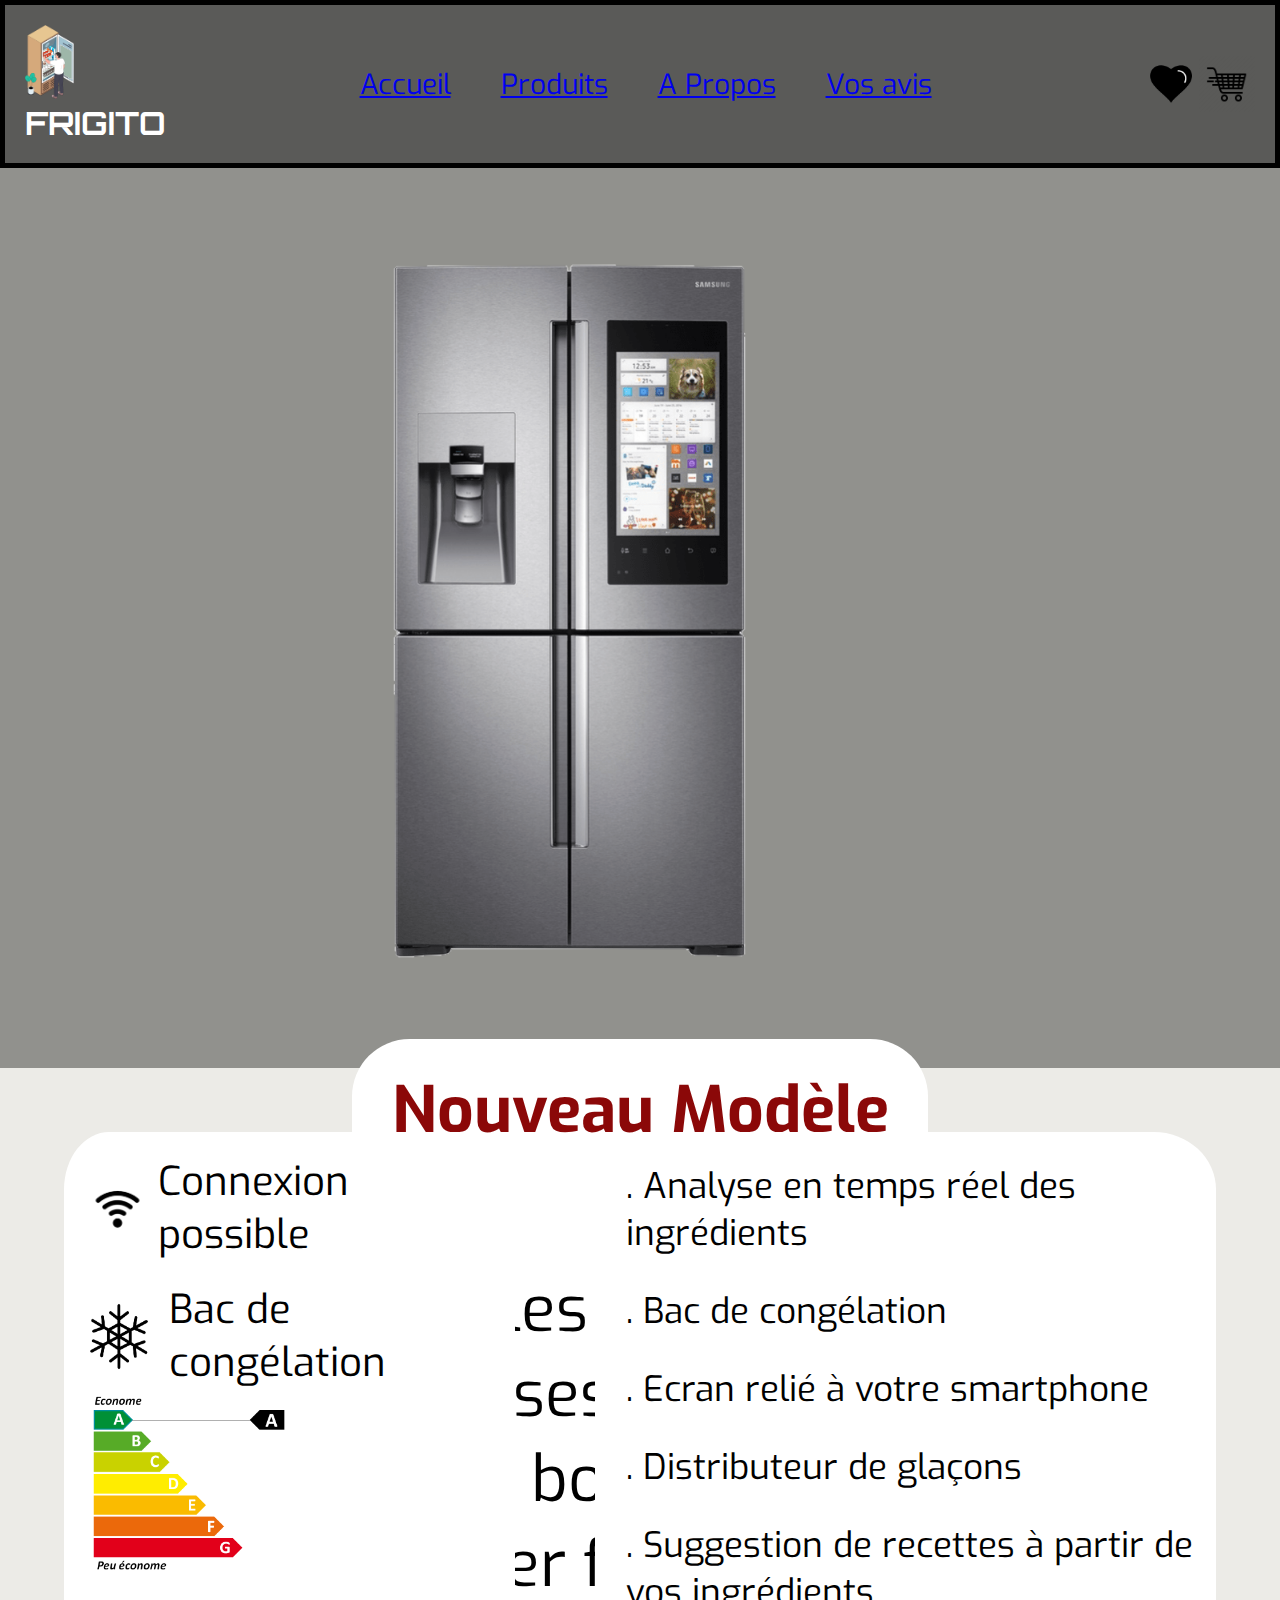
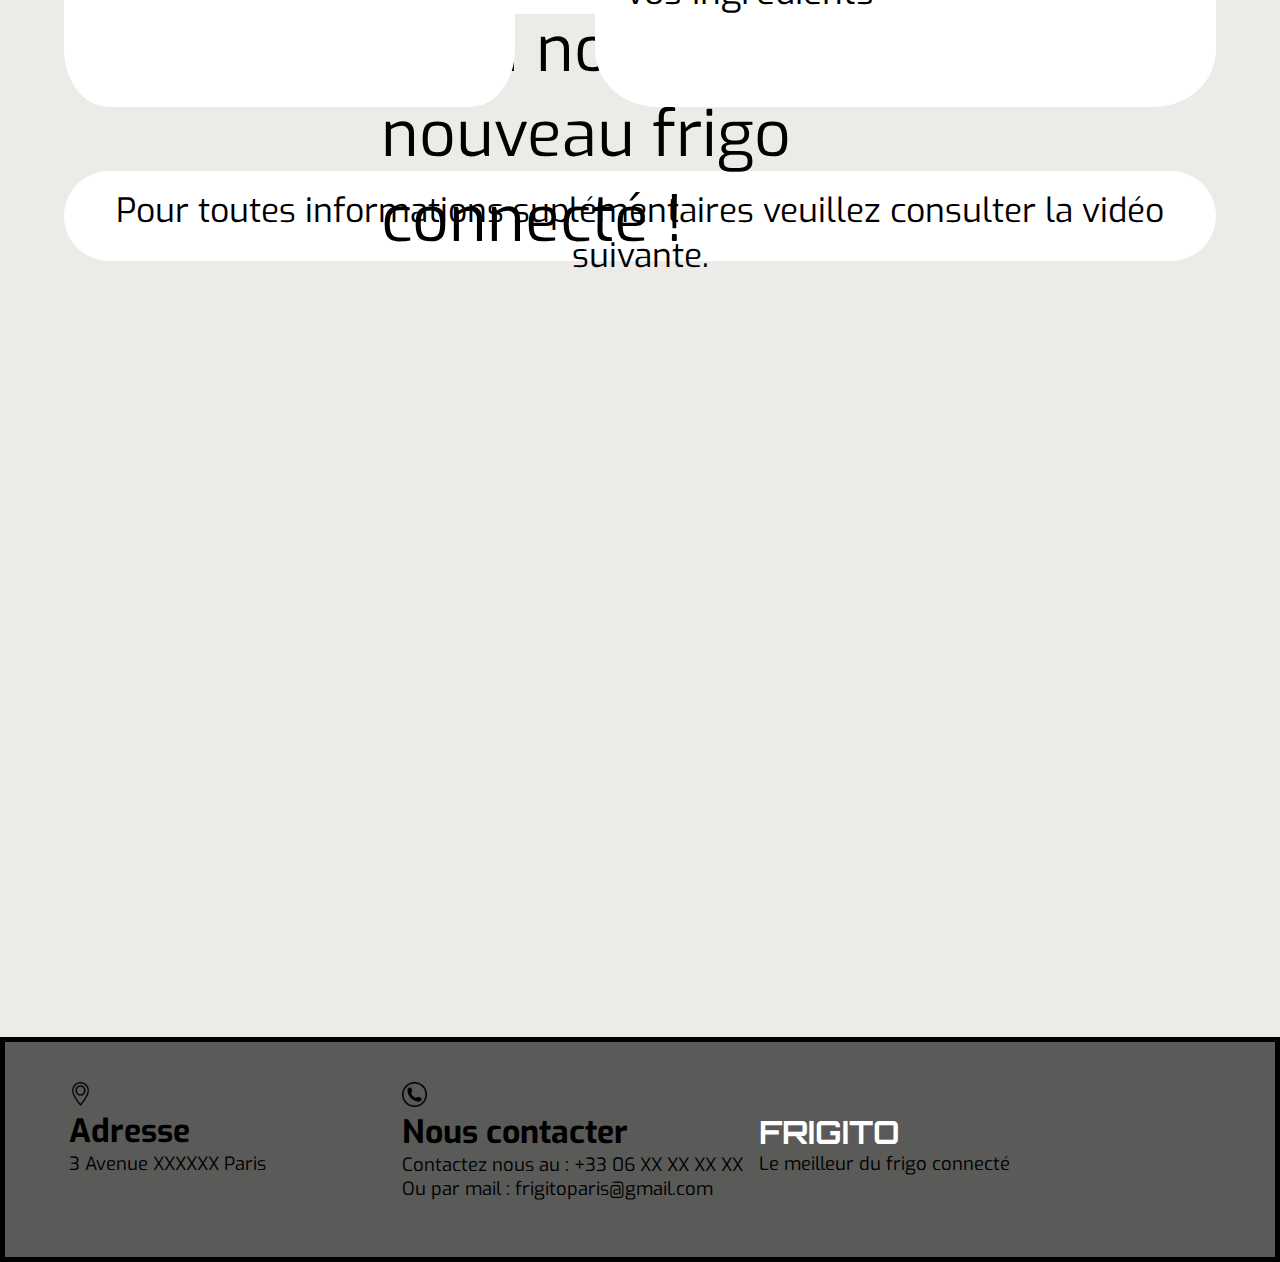
<file: index.html>
<!DOCTYPE html>
<html>
    <head>
        <meta charset="utf-8"/>
        <title> FRIGITO</title> 
        <link rel="preconnect" href="https://fonts.googleapis.com">
        <link rel="preconnect" href="https://fonts.gstatic.com" crossorigin>
        <link href="https://fonts.googleapis.com/css2?family=Exo&display=swap" rel="stylesheet">

        <link rel="preconnect" href="https://fonts.googleapis.com">
        <link rel="preconnect" href="https://fonts.gstatic.com" crossorigin>
        <link href="https://fonts.googleapis.com/css2?family=Orbitron:wght@500&display=swap" rel="stylesheet">
        
        <link rel="stylesheet" href="style.css">

    </head>

    <body>
        <nav class="DébutSite">
            <div class="menu">
                <div class="menu-logo">
                    <img class="logo" src="images/LogoSite.png" alt="logosite">
                    <h1 class="entreprise"> FRIGITO </h1>
                </div>
                <ul class="BoutonNav">
                    <a href="index.html"> Accueil</a>
                    <a href="produits.html"> Produits</a>
                    <a href="apropos.html"> A Propos</a>
                    <a href="vosavis.html"> Vos avis</a>					
                </ul>

                <div class="ImagesMenu"> 
                    <img class="listeenvie" src="images/ListeEnvie.png" alt="listeenvie">
                    <img class="shoppingcart"  src="images/ShoppingCart2.png" alt="panier">
                </div>

            </div>
        </nav>

        <section class="MilieuSite">
            <div class="PremiereLigne">
                <div class="CoteGauche">
                    <img class="ImgHautGauche" src="images/FrigoConnecte.jpg" alt="ImgHautGauche">
                </div>
                <div class="CoteDroit">
                    <p class="TitreModel"> Nouveau Modèle !</p>
                    <p class="p1"> Fini les listes de courses sur un petit bout de papier froissé. Voici notre tout nouveau frigo connecté ! </p>
                </div>
            </div>
            
            <div class="DeuxiemeLigne">
                <div class="CoteGauche">
                    <div class="Wifi"> 
                        <img class="LogoWifi" src="images/LogoWifi.png" alt="Logo Wifi"> 
                        <p class="p3"> Connexion possible </p>
                    </div>
                    <div class="Flocon">
                        <img class="LogoFlocon" src="images/LogoFlocon.png" alt="Logo Flocon">
                        <p class="p4"> Bac de congélation </p>
                    </div>

                    <img class="CharteEnergie" src="images/CharteEnergie.png" alt="Charte Energie">
                </div>
                    
                <div class="CoteDroit">
                    <p class="p5"> . Analyse en temps réel des ingrédients </p>
                    <p class="p5-2"> . Bac de congélation </p>
                    <p class="p5-3"> . Ecran relié à votre smartphone </p>
                    <p class="p5-4"> . Distributeur de glaçons </p>
                    <p class="p5-5"> . Suggestion de recettes à partir de vos ingrédients</p>
                </div>
            </div>

            <div class="TroisiemeLigne">

                <p class="InfosVideo"> Pour toutes informations suplémentaires veuillez consulter la vidéo suivante.</p>
                <iframe class="Video" width="1700" height="772" src="https://www.youtube.com/embed/kt6RJh39bfI" title="Présentation du Family Hub le réfrigérateur contrôleur domotique de Samsung" frameborder="0" allow="accelerometer; autoplay; clipboard-write; encrypted-media; gyroscope; picture-in-picture" allowfullscreen></iframe>
                
            </div>
        </section>

        <footer class="FinSite">
            <div class="Footer">

                <div class="Adresse">
                    <img class="LogoMap" src="images/LogoMap.png" alt="Logo Map">
                    <h1 class="TitreAdresse"> Adresse </h1>
                    <p class="p6"> 3 Avenue XXXXXX Paris</p>
                </div>

                <div class="Contacts">
                    <img class="LogoTel" src="images/LogoTel.png" alt="Logo Téléphone">
                    <h1 class="TitreContacts"> Nous contacter </h1>
                    <p class="p7"> Contactez nous au : +33 06 XX XX XX XX</p>
                    <p class="p8"> Ou par mail : frigitoparis@gmail.com </p>
                </div>

                <div class="Frigito">
                    <h1 class="TitreBoutique"> FRIGITO </h1>
                    <p class="p9"> Le meilleur du frigo connecté </p>
                </div>
            </div>
        </footer>

    </body>
   
</html>
</file>
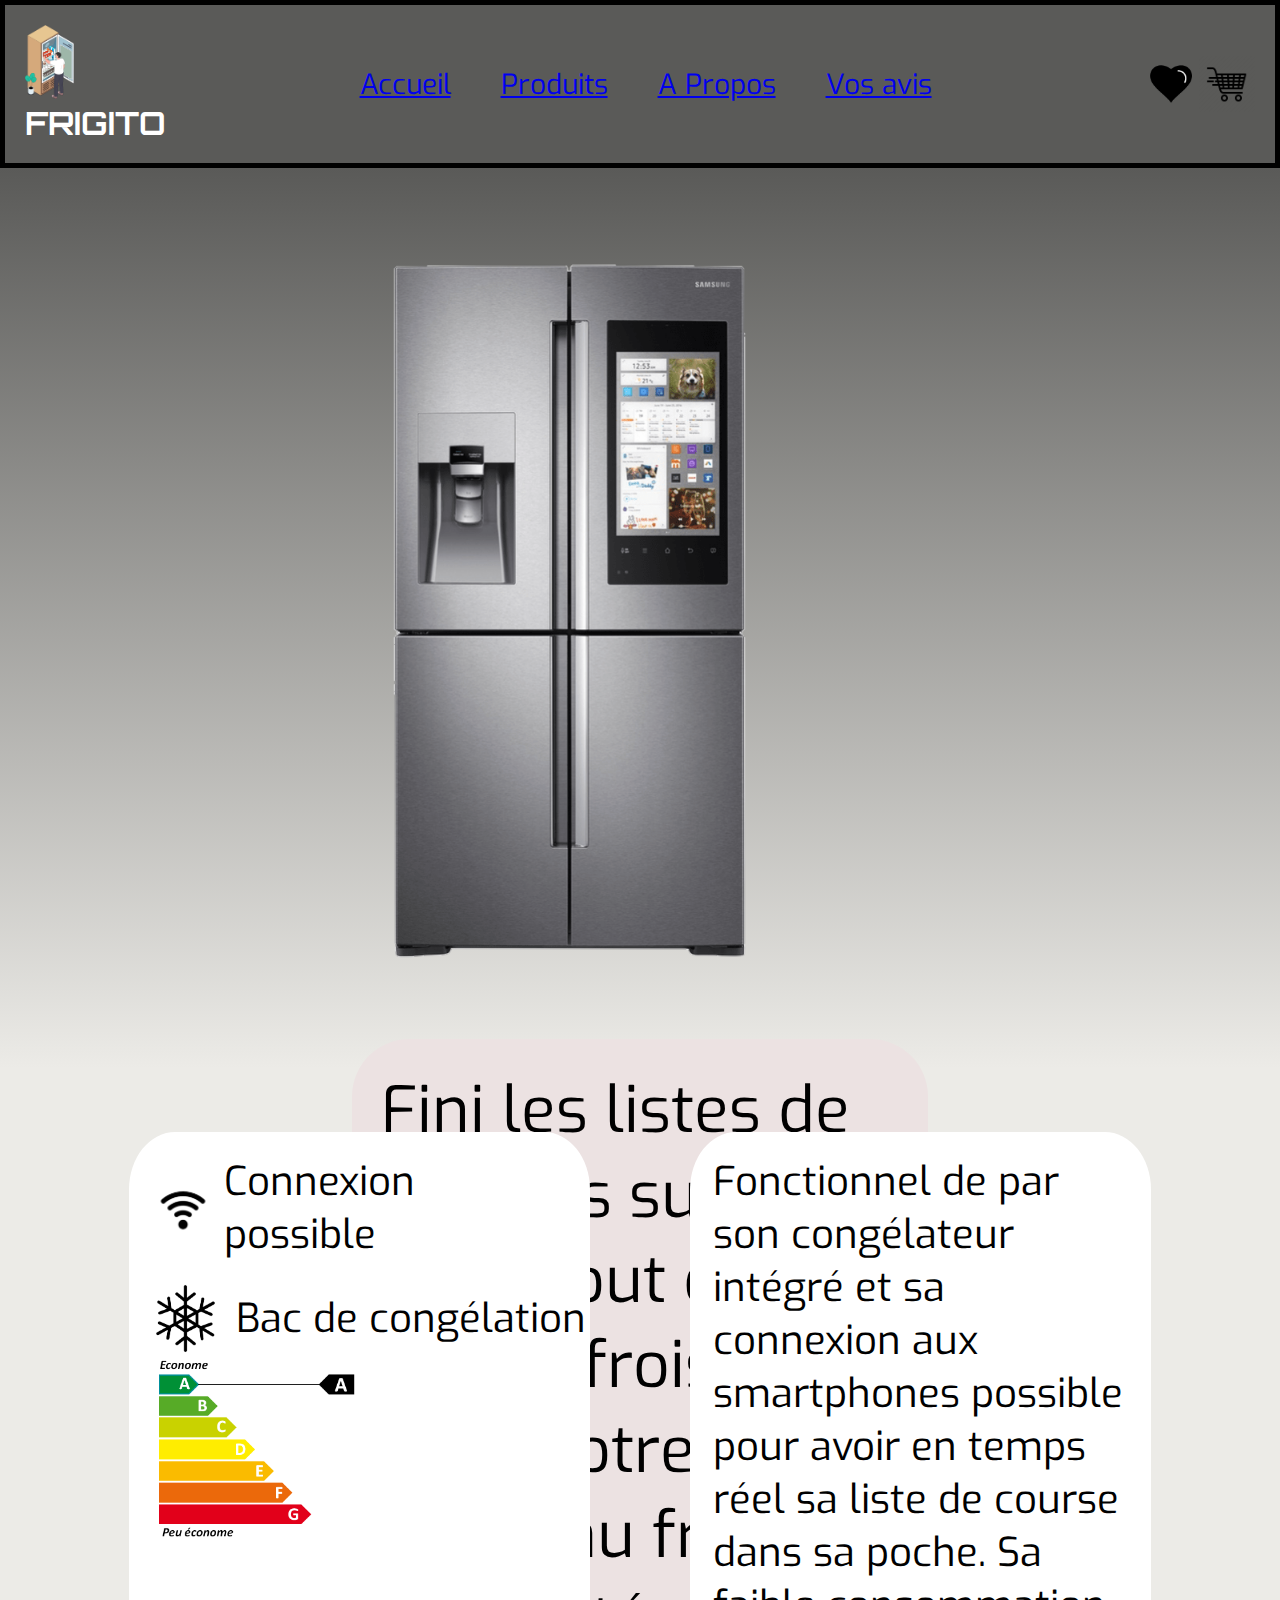
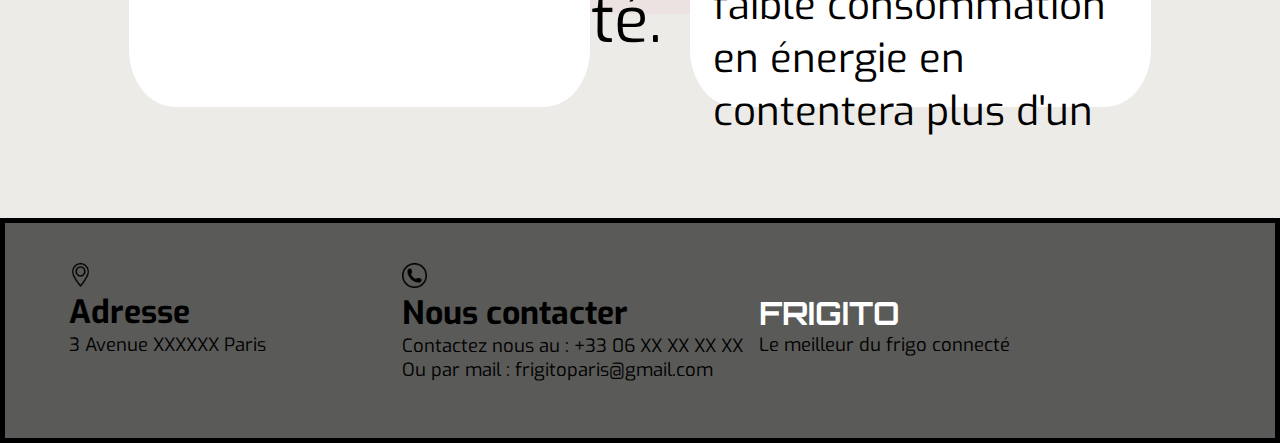
<file: site frigo/index.html>
<!DOCTYPE html>
<html>
    <head>
        <meta charset="utf-8"/>
        <title> FRIGITO</title> 
        <link rel="preconnect" href="https://fonts.googleapis.com">
        <link rel="preconnect" href="https://fonts.gstatic.com" crossorigin>
        <link href="https://fonts.googleapis.com/css2?family=Exo&display=swap" rel="stylesheet">

        <link rel="preconnect" href="https://fonts.googleapis.com">
        <link rel="preconnect" href="https://fonts.gstatic.com" crossorigin>
        <link href="https://fonts.googleapis.com/css2?family=Orbitron:wght@500&display=swap" rel="stylesheet">
        
        <link rel="stylesheet" href="style.css">

    </head>

    <body>
        <nav class="DébutSite">
            <div class="menu">
                <div class="menu-logo">
                    <img class="logo" src="images/LogoSite.png" alt="logosite">
                    <h1 class="entreprise"> FRIGITO </h1>
                </div>
                <ul class="BoutonNav">
                    <a href="frigo.html"> Accueil</a>
                    <a href="produits.html"> Produits</a>
                    <a href="apropos.html"> A Propos</a>
                    <a href="vosavis.html"> Vos avis</a>					
                </ul>

                <div class="ImagesMenu"> 
                    <img class="listeenvie" src="images/ListeEnvie.png" alt="listeenvie">
                    <img class="shoppingcart"  src="images/ShoppingCart2.png" alt="panier">
                </div>

            </div>
        </nav>

        <section class="MilieuSite">
            <div class="PremiereLigne">
                <div class="CoteGauche">
                    <img class="ImgHautGauche" src="images/FrigoConnecte.jpg" alt="ImgHautGauche">
                </div>
                <div class="CoteDroit">
                    <p class="p1"> Fini les listes de courses sur un petit bout de papier froissé. Voici notre tout nouveau frigo connecté. </p>
                </div>
            </div>
            
            <div class="DeuxiemeLigne">
                <div class="CoteGauche">
                    <div class="Wifi"> 
                        <img class="LogoWifi" src="images/LogoWifi.png" alt="Logo Wifi"> 
                        <p class="p3"> Connexion possible </p>
                    </div>
                    <div class="Flocon">
                        <img class="LogoFlocon" src="images/LogoFlocon.png" alt="Logo Flocon">
                        <p class="p4"> Bac de congélation </p>
                    </div>

                    <img class="CharteEnergie" src="images/CharteEnergie.png" alt="Charte Energie">
                </div>
                    
                <div class="CoteDroit">
                    <p class="p5"> Fonctionnel de par son congélateur intégré et sa connexion aux smartphones possible pour avoir en temps réel sa liste de course dans sa poche. Sa faible consommation en énergie en contentera plus d'un </p>
                </div>

            </div>
        </section>
        <footer class="FinSite">
            <div class="Footer">

                <div class="Adresse">
                    <img class="LogoMap" src="images/LogoMap.png" alt="Logo Map">
                    <h1 class="TitreAdresse"> Adresse </h1>
                    <p class="p6"> 3 Avenue XXXXXX Paris</p>
                </div>

                <div class="Contacts">
                    <img class="LogoTel" src="images/LogoTel.png" alt="Logo Téléphone">
                    <h1 class="TitreContacts"> Nous contacter </h1>
                    <p class="p7"> Contactez nous au : +33 06 XX XX XX XX</p>
                    <p class="p8"> Ou par mail : frigitoparis@gmail.com </p>
                </div>

                <div class="Frigito">
                    <h1 class="TitreBoutique"> FRIGITO </h1>
                    <p class="p9"> Le meilleur du frigo connecté </p>
                </div>
            </div>
        </footer>

    </body>
   
</html>
</file>
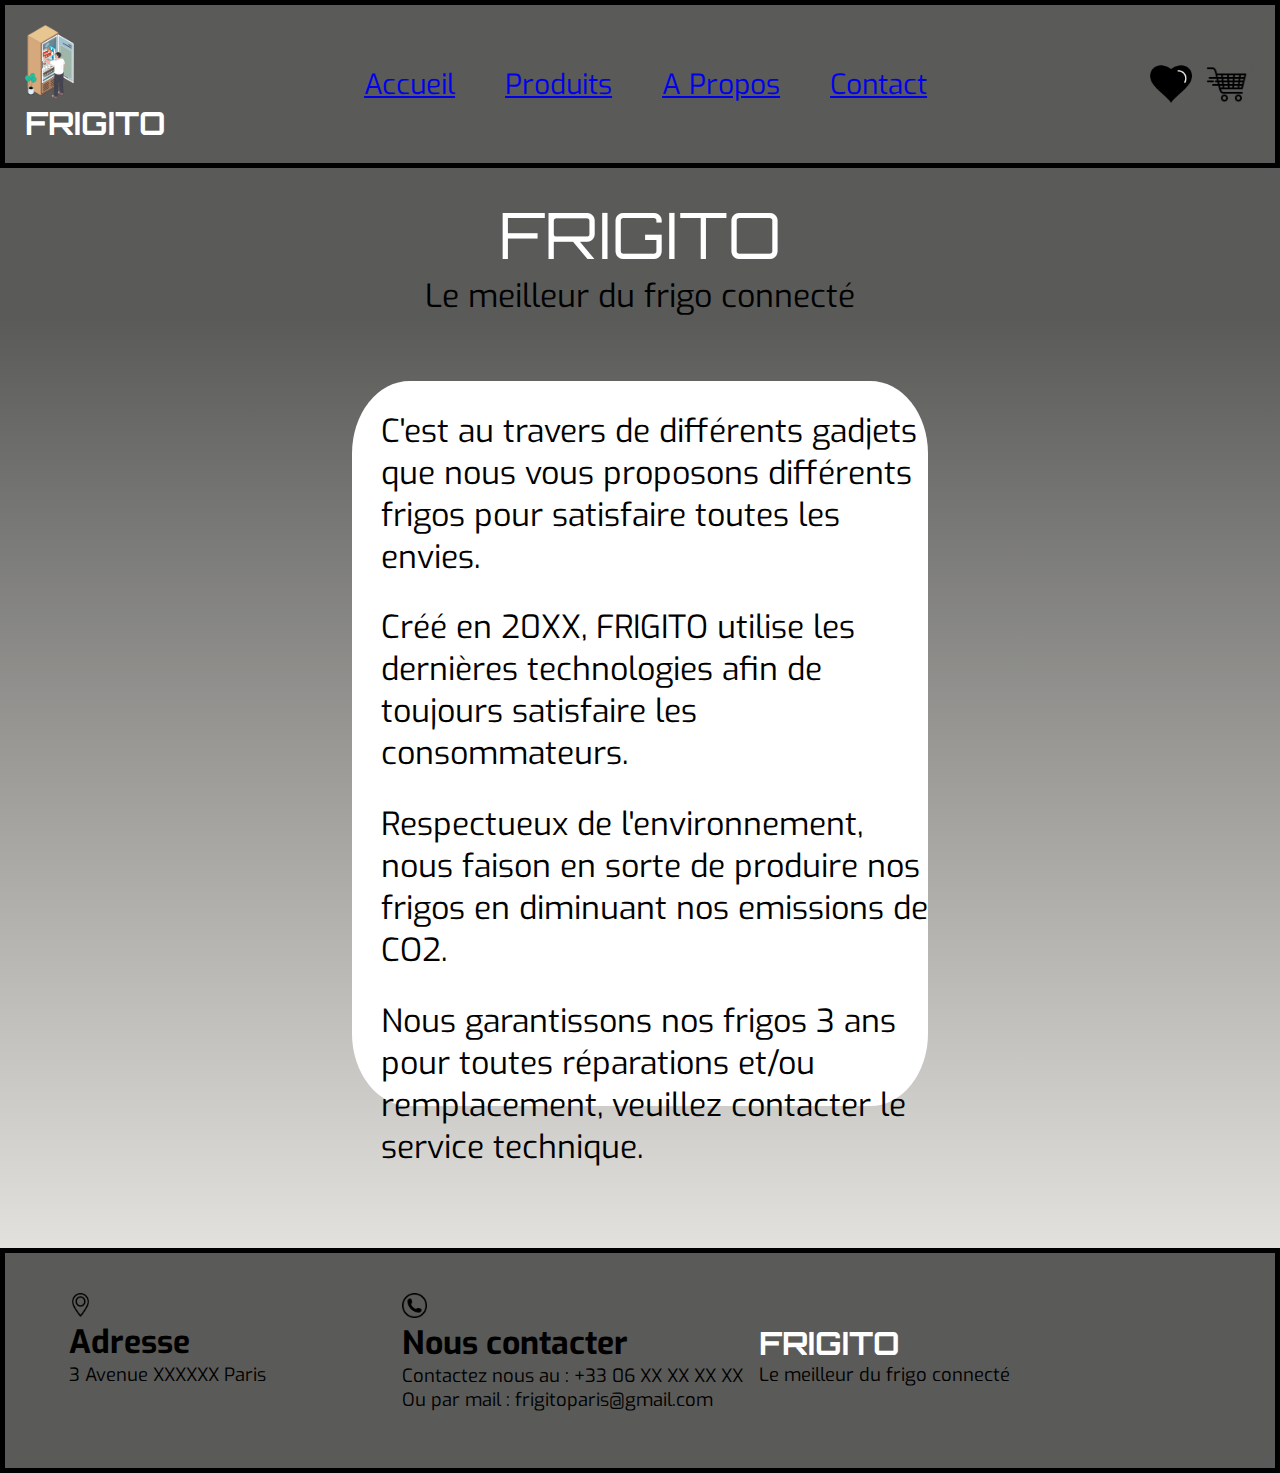
<file: apropos.html>
<!DOCTYPE html>
<html>
    <head>
        <meta charset="utf-8"/>
        <title> FRIGITO-A-Propos</title> 
        <link rel="preconnect" href="https://fonts.googleapis.com">
        <link rel="preconnect" href="https://fonts.gstatic.com" crossorigin>
        <link href="https://fonts.googleapis.com/css2?family=Exo&display=swap" rel="stylesheet">
        
        <link rel="preconnect" href="https://fonts.googleapis.com">
        <link rel="preconnect" href="https://fonts.gstatic.com" crossorigin>
        <link href="https://fonts.googleapis.com/css2?family=Orbitron:wght@500&display=swap" rel="stylesheet">

        <link rel="stylesheet" href="styleapropos.css">

    </head>

    <body>
        <nav class="navigation">
            <div class="menu">
                <div class="menu-logo">
                    <img class="logo" src="images/LogoSite.png" alt="logosite">
                    <h1 class="entreprise"> FRIGITO </h1>
                </div>
                <ul class="BoutonNav">
                    <a href="index.html"> Accueil</a>
                    <a href="produits.html"> Produits</a>
                    <a href="apropos.html"> A Propos</a>
                    <a href="contact.html"> Contact</a>					
                </ul>

                <div class="ImagesMenu"> 
                    <img class="listeenvie" src="images/ListeEnvie.png" alt="listeenvie">
                    <img class="shoppingcart"  src="images/ShoppingCart2.png" alt="panier">
                </div>

            </div>
        </nav>

        <section class="MilieuSite">
            <div class="PremiereLigne">
                <p class="TitreBoutique"> FRIGITO </p>
                <p class="p1"> Le meilleur du frigo connecté </p>
            </div>    
            <div class="DeuxiemeLigne">
                <div class="Texte"> 
                    <p class="p2"> C'est au travers de différents gadjets que nous vous proposons différents frigos pour satisfaire toutes les envies.</p>
                    <p class="p3"> Créé en 20XX, FRIGITO utilise les dernières technologies afin de toujours satisfaire les consommateurs.</p>
                    <p class="p4"> Respectueux de l'environnement, nous faison en sorte de produire nos frigos en diminuant nos emissions de CO2. </p>
                    <p class="p5"> Nous garantissons nos frigos 3 ans pour toutes réparations et/ou remplacement, veuillez contacter le service technique. </p>
                </div>
            </div>    
        </section>

        <footer class="FinSite">
            <div class="Footer">

                <div class="Adresse">
                    <img class="LogoMap" src="images/LogoMap.png" alt="Logo Map">
                    <h1 class="TitreAdresse"> Adresse </h1>
                    <p class="p6"> 3 Avenue XXXXXX Paris</p>
                </div>

                <div class="Contacts">
                    <img class="LogoTel" src="images/LogoTel.png" alt="Logo Téléphone">
                    <h1 class="TitreContacts"> Nous contacter </h1>
                    <p class="p7"> Contactez nous au : +33 06 XX XX XX XX</p>
                    <p class="p8"> Ou par mail : frigitoparis@gmail.com </p>
                </div>

                <div class="Frigito">
                    <h1 class="TitreBoutique"> FRIGITO </h1>
                    <p class="p9"> Le meilleur du frigo connecté </p>
                </div>
            </div>
        </footer>


    </body>
</file>
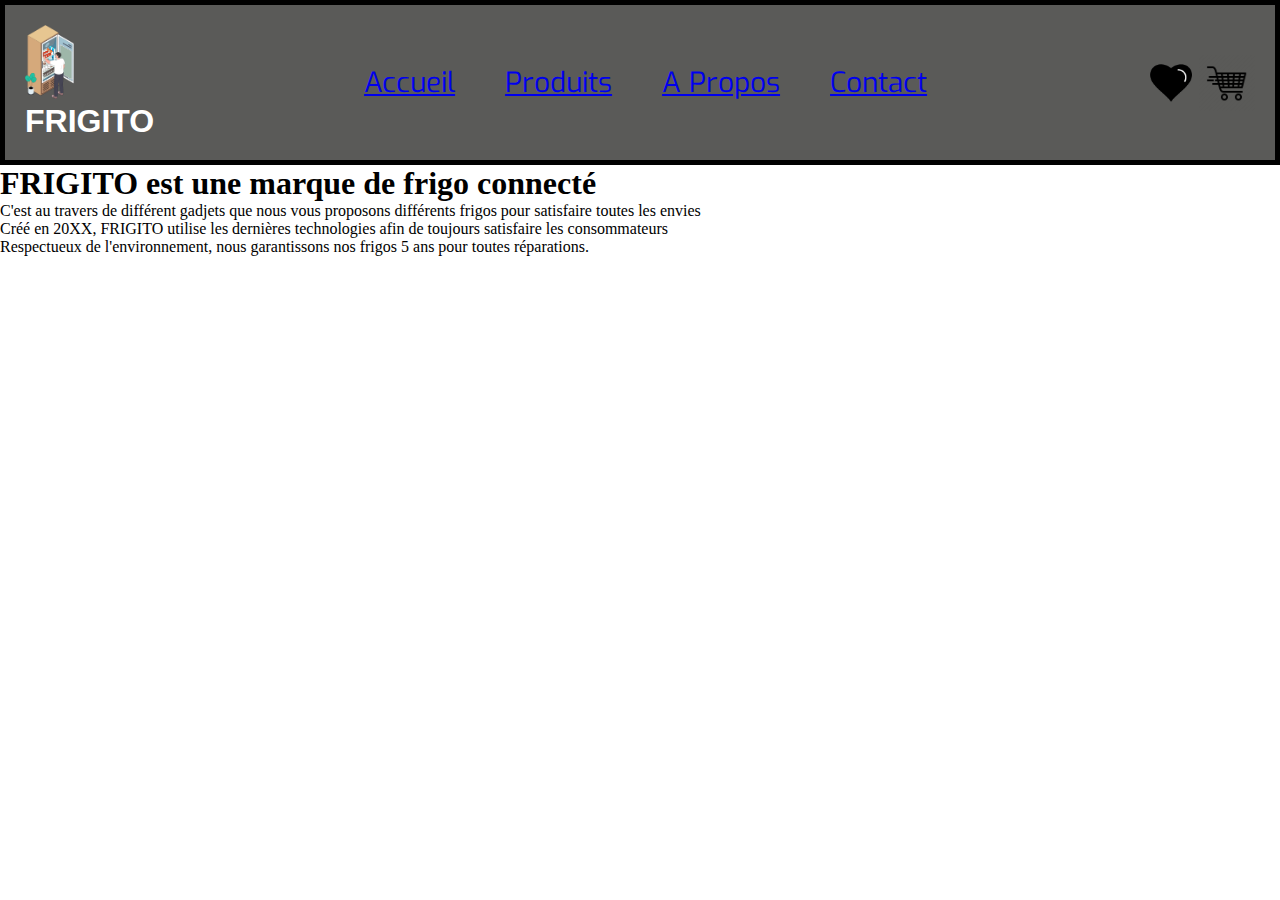
<file: site frigo/apropos.html>
<!DOCTYPE html>
<html>
    <head>
        <meta charset="utf-8"/>
        <title> FRIGITO-A-Propos</title> 
        <link rel="preconnect" href="https://fonts.googleapis.com">
        <link rel="preconnect" href="https://fonts.gstatic.com" crossorigin>
        <link href="https://fonts.googleapis.com/css2?family=Exo&display=swap" rel="stylesheet">
        
        <link rel="stylesheet" href="styleapropos.css">

    </head>

    <body>
        <nav class="navigation">
            <div class="menu">
                <div class="menu-logo">
                    <img class="logo" src="images/LogoSite.png" alt="logosite">
                    <h1 class="entreprise"> FRIGITO </h1>
                </div>
                <ul class="BoutonNav">
                    <a href="frigo.html"> Accueil</a>
                    <a href="produits.html"> Produits</a>
                    <a href="apropos.html"> A Propos</a>
                    <a href="contact.html"> Contact</a>					
                </ul>

                <div class="ImagesMenu"> 
                    <img class="listeenvie" src="images/ListeEnvie.png" alt="listeenvie">
                    <img class="shoppingcart"  src="images/ShoppingCart2.png" alt="panier">
                </div>

            </div>
        </nav>

        <section class="MilieuSite">
            <div class="PremiereLigne">
                <h1 class="TitreBoutique"> FRIGITO est une marque de frigo connecté </h1>
                <p class="p2"> C'est au travers de différent gadjets que nous vous proposons différents frigos pour satisfaire toutes les envies</p>
                <p class="p3"> Créé en 20XX, FRIGITO utilise les dernières technologies afin de toujours satisfaire les consommateurs</p>
                <p class="p4"> Respectueux de l'environnement, nous garantissons nos frigos 5 ans pour toutes réparations.</p>
            
            </div>

        </section>


    </body>
</file>
<file: style.css>
* {
    margin: 0;
    padding: 0;
    box-sizing: border-box;
}

.menu {
    background-color: rgb(90, 90, 88);
    display: flex;
    padding: 20px;
    gap: 50px;
    align-items: center;
    justify-content: space-between;
    border: 5px solid rgb(0, 0, 0);
}

.menu-logo {
    width: 10%;
    font-family: 'Orbitron', sans-serif;
    color: white;

}
.menu-logo img {
    width: 40%;
}

.BoutonNav {
    display: flex;
    align-items: center;
    text-align: center;
    font-size: 175%;
    font-family: 'Exo';
    gap: 50px;
    justify-content: center;
    width: 80%;
}

.ImagesMenu {
    width: 10%;
    display: flex;
}

.ImagesMenu img {
    width: 50%;
    display: block;
    height: auto;
}


.PremiereLigne {
    background: rgb(145, 145, 141);
    height: 100vh;
    padding: 5%;
    gap: 50px;
    justify-content: center;
    align-items: center;
    display: flex;
    flex-wrap: wrap;
}


.PremiereLigne .CoteDroit{
    height: 575px;
    width: 50%;
    background-color: white;
    border-bottom-left-radius: 10%;
    border-bottom-right-radius: 10%;
    border-top-left-radius: 10%;
    border-top-right-radius: 10%;
}

.PremiereLigne .ImgHautGauche {
    width: 80%;
}

.PremiereLigne .TitreModel {
    padding: 5%;
    font-size: 400%;
    font-weight: bold;
    font-family: 'Exo';
    color: rgb(139, 8, 8);
    text-align: center;
}

.PremiereLigne .p1 {
    padding-left: 5%;
    font-size: 400%;
    font-family: 'Exo';
    color: rgb(0, 0, 0);   
}


.DeuxiemeLigne {
    background-color: rgb(236, 235, 231);
    padding: 5%;   
    justify-content: center;
    min-width: 100%;
    min-height: 700px;
    display: flex;
    gap: 80px;
}

.DeuxiemeLigne .CoteGauche {
    height: 575px;
    width: 40%;
    background-color: white;
    border-bottom-left-radius: 10%;
    border-bottom-right-radius: 10%;
    border-top-left-radius: 10%;
    border-top-right-radius: 10%;
}

.DeuxiemeLigne .Wifi {
    display: flex;
    align-items: center;
    gap: 10px;
    padding: 5%;
}

.DeuxiemeLigne .LogoWifi {
    width: 15%;
}

.DeuxiemeLigne .p3 {
    font-family: 'Exo';
    font-size: 250%;
}

.DeuxiemeLigne .Flocon {
    padding-left: 5.5%;
    display: flex;
    align-items: center;
    gap: 20px;
}

.DeuxiemeLigne .LogoFlocon {
    width: 14%;
}

.DeuxiemeLigne .p4 {
    font-family: 'Exo';
    font-size: 250%;
}

.DeuxiemeLigne .CharteEnergie {
    width: 50%;
    padding-left: 5%;
}

.DeuxiemeLigne .CoteDroit {
    height: 575px;
    width: 55%;
    background-color: white;
    border-bottom-left-radius: 10%;
    border-bottom-right-radius: 10%;
    border-top-left-radius: 10%;
    border-top-right-radius: 10%;
}

.DeuxiemeLigne .p5 {
    font-family: 'Exo';
    font-size: 220%;
    padding: 5%;
}

.DeuxiemeLigne .p5-2 {
    font-family: 'Exo';
    font-size: 220%;
    padding-left: 5%;
}

.DeuxiemeLigne .p5-3 {
    font-family: 'Exo';
    font-size: 220%;
    padding-left: 5%;
    padding-top: 5%;
}

.DeuxiemeLigne .p5-4 {
    font-family: 'Exo';
    font-size: 220%;
    padding-left: 5%;
    padding-top: 5%;
}

.DeuxiemeLigne .p5-5 {
    font-family: 'Exo';
    font-size: 220%;
    padding-left: 5%;
    padding-top: 5%;
}

.TroisiemeLigne {
    background-color: rgb(236, 235, 231);  
    min-width: 100%;
    min-height: 800px;
    padding-left: 5%;
    padding-right: 5%;

}

.TroisiemeLigne .InfosVideo {
    font-family: 'Exo';
    font-size: 210%;
    height: 90px;
    width: 100%;
    background-color: white;
    justify-content: center;
    text-align: center;
    padding-top: 1.5%;
    border-bottom-left-radius: 90px;
    border-bottom-right-radius: 90px;
    border-top-left-radius: 90px;
    border-top-right-radius: 90px;
}

.TroisiemeLigne .Video {
    padding-top: 3%;
    padding-bottom: 3%;
}

.Footer {
    background-color: rgb(90, 90, 88);
    display: flex;
    padding: 40px;
    border: 5px solid rgb(0, 0, 0);
    height: 225px;
}

.Adresse {
    height: 150px;
    width: 30%;
    justify-content: center;
    align-items: center;
    padding-left: 2%;
}

.Adresse .LogoMap {
    width: 7%;
}

.Adresse .TitreAdresse {
    font-family: 'Exo';
}

.Adresse .p6 {
    font-family: 'Exo';
    font-size: 115%;
}

.Contacts {
    height: 150px;
    width: 30%;
    align-items: center;
    justify-content: center;
}

.Contacts .LogoTel {
    width: 7%;
}

.Contacts .TitreContacts {
    font-family: 'Exo';
}

.Contacts .p7 {
    font-family: 'Exo';
    font-size: 115%; 
}

.Contacts .p8 {
    font-family: 'Exo';
    font-size: 115%; 
}

.Frigito {
    height: 150px;
    width: 30%;
    align-items: center;
    justify-content: center;
    padding-top: 2.5%;
}

.Frigito .TitreBoutique {
    width: 10%;
    font-family: 'Orbitron', sans-serif;
    color: white;
}

.Frigito .p9 {
    font-family: 'Exo';
    font-size: 115%;
}
</file>
<file: site frigo/style.css>
* {
    margin: 0;
    padding: 0;
    box-sizing: border-box;
}

.menu {
    background-color: rgb(90, 90, 88);
    display: flex;
    padding: 20px;
    gap: 50px;
    align-items: center;
    justify-content: space-between;
    border: 5px solid rgb(0, 0, 0);
}

.menu-logo {
    width: 10%;
    font-family: 'Orbitron', sans-serif;
    color: white;

}
.menu-logo img {
    width: 40%;
}

.BoutonNav {
    display: flex;
    align-items: center;
    text-align: center;
    font-size: 175%;
    font-family: 'Exo';
    gap: 50px;
    justify-content: center;
    width: 80%;
}

.ImagesMenu {
    width: 10%;
    display: flex;
}

.ImagesMenu img {
    width: 50%;
    display: block;
    height: auto;
}


.PremiereLigne {
    background: linear-gradient(rgb(90, 90, 88), rgb(236, 235, 231));
    height: 100vh;
    padding: 5%;
    gap: 50px;
    justify-content: center;
    align-items: center;
    display: flex;
    flex-wrap: wrap;

}

.PremiereLigne .CoteDroit{
    height: 575px;
    width: 50%;
    background-color: rgb(236, 226, 226);
    border-bottom-left-radius: 10%;
    border-bottom-right-radius: 10%;
    border-top-left-radius: 10%;
    border-top-right-radius: 10%;
}

.PremiereLigne .ImgHautGauche {
    width: 80%;
    
}

.PremiereLigne .p1 {
    padding: 5%;
    font-size: 400%;
    font-family: 'Exo';
    color: rgb(0, 0, 0);   
}


.DeuxiemeLigne {
    background-color: rgb(236, 235, 231);
    padding: 5%;   
    justify-content: center;
    min-width: 100%;
    min-height: 750px;
    display: flex;
    gap: 100px;
}

.DeuxiemeLigne .CoteGauche {
    height: 575px;
    width: 40%;
    background-color: white;
    border-bottom-left-radius: 10%;
    border-bottom-right-radius: 10%;
    border-top-left-radius: 10%;
    border-top-right-radius: 10%;
}

.DeuxiemeLigne .Wifi {
    display: flex;
    align-items: center;
    gap: 10px;
    padding: 5%;
}

.DeuxiemeLigne .LogoWifi {
    width: 15%;
}
.DeuxiemeLigne .p3 {
    font-family: 'Exo';
    font-size: 250%;
}

.DeuxiemeLigne .Flocon {
    padding-left: 5.5%;
    display: flex;
    align-items: center;
    gap: 20px;
}

.DeuxiemeLigne .LogoFlocon {
    width: 14%;
}

.DeuxiemeLigne .p4 {
    font-family: 'Exo';
    font-size: 250%;
}

.DeuxiemeLigne .CharteEnergie {
    width: 50%;
    padding-left: 5%;
}

.DeuxiemeLigne .CoteDroit {
    height: 575px;
    width: 40%;
    background-color: white;
    border-bottom-left-radius: 10%;
    border-bottom-right-radius: 10%;
    border-top-left-radius: 10%;
    border-top-right-radius: 10%;
}

.DeuxiemeLigne .p5 {
    font-family: 'Exo';
    font-size: 250%;
    padding: 5%;
}

.Footer {
    background-color: rgb(90, 90, 88);
    display: flex;
    padding: 40px;
    border: 5px solid rgb(0, 0, 0);
    height: 225px;
}

.Adresse {
    height: 150px;
    width: 30%;
    justify-content: center;
    align-items: center;
    padding-left: 2%;
}

.Adresse .LogoMap {
    width: 7%;
}

.Adresse .TitreAdresse {
    font-family: 'Exo';
}

.Adresse .p6 {
    font-family: 'Exo';
    font-size: 115%;
}

.Contacts {
    height: 150px;
    width: 30%;
    align-items: center;
    justify-content: center;
}

.Contacts .LogoTel {
    width: 7%;
}

.Contacts .TitreContacts {
    font-family: 'Exo';
}

.Contacts .p7 {
    font-family: 'Exo';
    font-size: 115%; 
}

.Contacts .p8 {
    font-family: 'Exo';
    font-size: 115%; 
}

.Frigito {
    height: 150px;
    width: 30%;
    align-items: center;
    justify-content: center;
    padding-top: 2.5%;
}

.Frigito .TitreBoutique {
    width: 10%;
    font-family: 'Orbitron', sans-serif;
    color: white;
}

.Frigito .p9 {
    font-family: 'Exo';
    font-size: 115%;
}
</file>
<file: styleapropos.css>
* {
    margin: 0;
    padding: 0;
    box-sizing: border-box;
}

.menu {
    background-color: rgb(90, 90, 88);
    display: flex;
    padding: 20px;
    gap: 50px;
    align-items: center;
    justify-content: space-between;
    border: 5px solid rgb(0, 0, 0);
}
.menu-logo {
    width: 10%;
    font-family: 'Orbitron', sans-serif;
    color: white;

}
.menu-logo img {
    width: 40%;
}

.BoutonNav {
    display: flex;
    align-items: center;
    text-align: center;
    font-size: 175%;
    font-family: 'Exo';
    gap: 50px;
    justify-content: center;
    width: 80%;
}

.ImagesMenu {
    width: 10%;
    display: flex;
}

.ImagesMenu img {
    width: 50%;
    display: block;
    height: auto;
}

.MilieuSite {
    background: rgb(90, 90, 88);
    height: 120vh;
    padding-top: 2%;
}

.PremiereLigne .TitreBoutique {
    font-family: 'Orbitron', sans-serif;
    font-size: 400%;
    color: white;
    text-align: center;
}

.PremiereLigne .p1 {
    font-family: 'Exo';
    font-size: 200%;
    text-align: center;
}

.DeuxiemeLigne {
    background: linear-gradient(rgb(90, 90, 88), rgb(236, 235, 231));
    padding: 5%;   
    justify-content: center;
    min-width: 100%;
    min-height: 1000px;
    display: flex;
    
}

.DeuxiemeLigne .Texte {
    height: 725px;
    width: 50%;
    background-color: rgb(255, 255, 255);
    border-bottom-left-radius: 10%;
    border-bottom-right-radius: 10%;
    border-top-left-radius: 10%;
    border-top-right-radius: 10%;
}



.Texte .p2 {
    padding-left: 5%;
    padding-top: 5%;
    font-size: 200%;
    font-family: 'Exo';
    color: rgb(0, 0, 0); 
}

.Texte .p3 {
    padding-left: 5%;
    padding-top: 5%;
    font-size: 200%;
    font-family: 'Exo';
    color: rgb(0, 0, 0); 
}

.Texte .p4 {
    padding-left: 5%;
    padding-top: 5%;
    font-size: 200%;
    font-family: 'Exo';
    color: rgb(0, 0, 0); 
}

.Texte .p5 {
    padding-left: 5%;
    padding-top: 5%;
    font-size: 200%;
    font-family: 'Exo';
    color: rgb(0, 0, 0); 
}

.Footer {
    background-color: rgb(90, 90, 88);
    display: flex;
    padding: 40px;
    border: 5px solid rgb(0, 0, 0);
    height: 225px;
}

.Adresse {
    height: 150px;
    width: 30%;
    justify-content: center;
    align-items: center;
    padding-left: 2%;
}

.Adresse .LogoMap {
    width: 7%;
}

.Adresse .TitreAdresse {
    font-family: 'Exo';
}

.Adresse .p6 {
    font-family: 'Exo';
    font-size: 115%;
}

.Contacts {
    height: 150px;
    width: 30%;
    align-items: center;
    justify-content: center;
}

.Contacts .LogoTel {
    width: 7%;
}

.Contacts .TitreContacts {
    font-family: 'Exo';
}

.Contacts .p7 {
    font-family: 'Exo';
    font-size: 115%; 
}

.Contacts .p8 {
    font-family: 'Exo';
    font-size: 115%; 
}

.Frigito {
    height: 150px;
    width: 30%;
    align-items: center;
    justify-content: center;
    padding-top: 2.5%;
}

.Frigito .TitreBoutique {
    width: 10%;
    font-family: 'Orbitron', sans-serif;
    color: white;
}

.Frigito .p9 {
    font-family: 'Exo';
    font-size: 115%;
}
</file>
<file: site frigo/styleapropos.css>
* {
    margin: 0;
    padding: 0;
    box-sizing: border-box;
}

.menu {
    background-color: rgb(90, 90, 88);
    display: flex;
    padding: 20px;
    gap: 50px;
    align-items: center;
    justify-content: space-between;
    border: 5px solid rgb(0, 0, 0);
}
.menu-logo {
    width: 10%;
    font-family: 'Orbitron', sans-serif;
    color: white;

}
.menu-logo img {
    width: 40%;
}

.BoutonNav {
    display: flex;
    align-items: center;
    text-align: center;
    font-size: 175%;
    font-family: 'Exo';
    gap: 50px;
    justify-content: center;
    width: 80%;
}

.ImagesMenu {
    width: 10%;
    display: flex;
}

.ImagesMenu img {
    width: 50%;
    display: block;
    height: auto;
}
</file>
